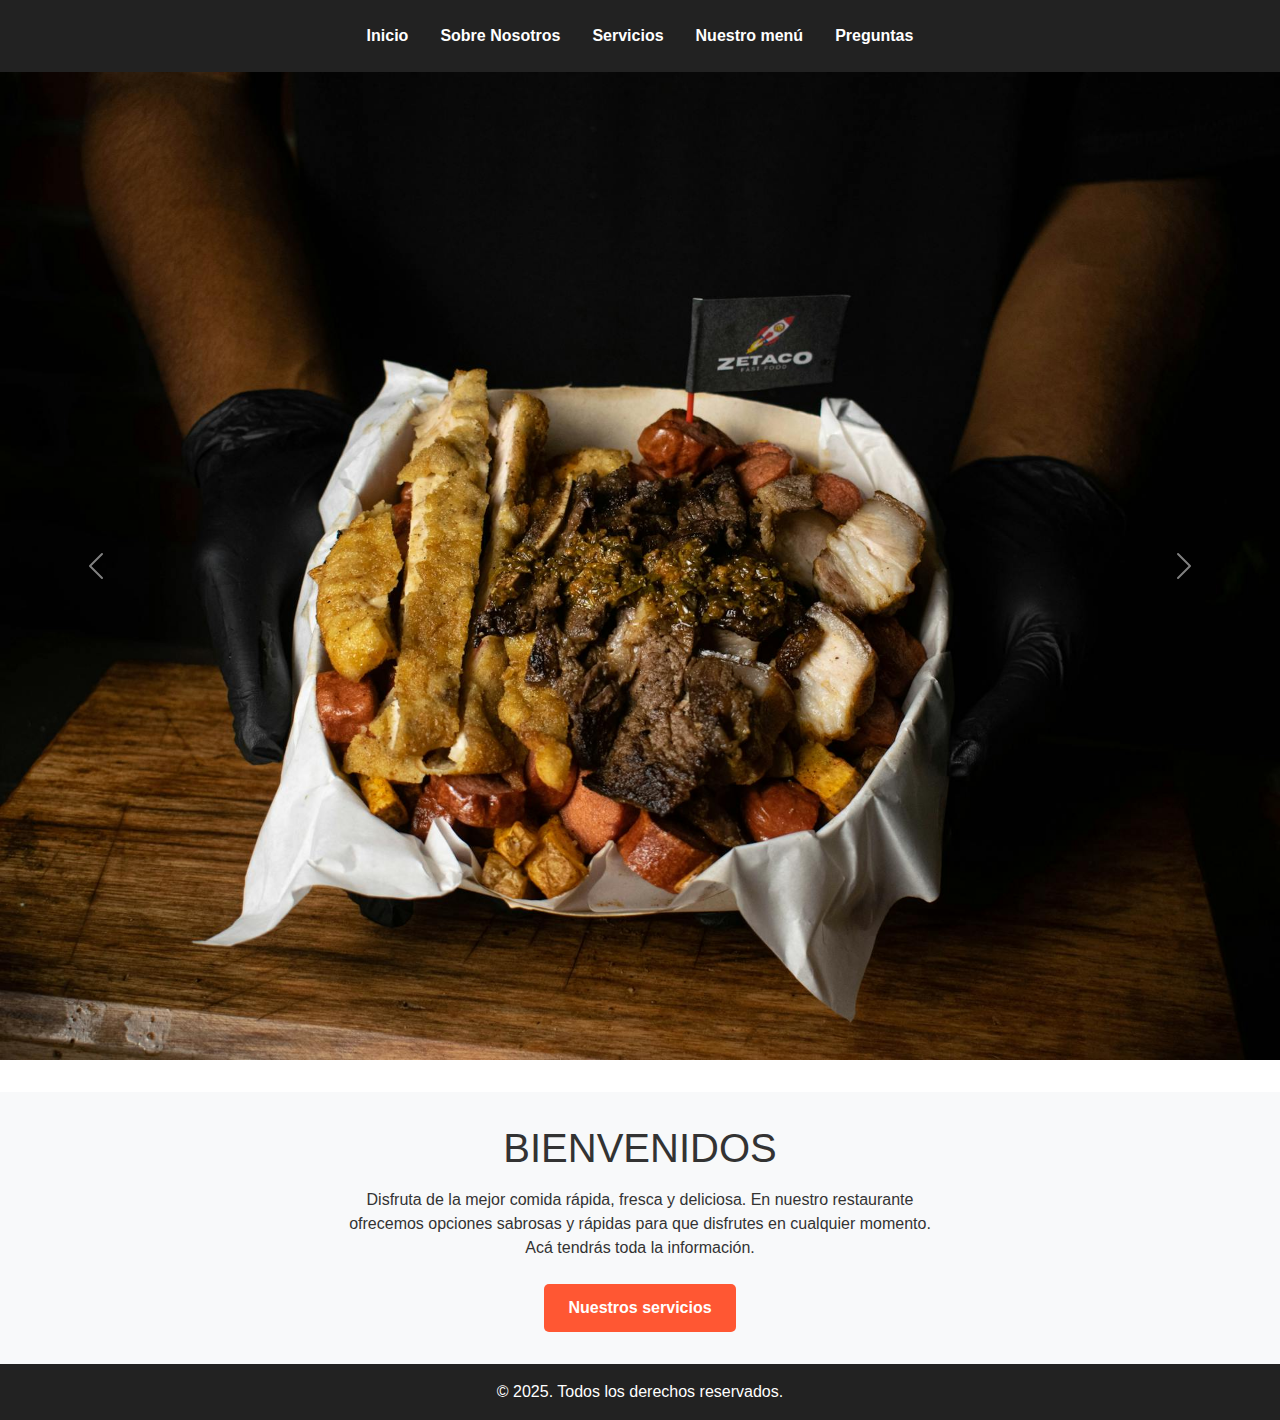
<file: entrega 3/index.html>
<!DOCTYPE html>
<html lang="es">
<head>
  <meta charset="UTF-8" />
  <meta name="viewport" content="width=device-width, initial-scale=1.0" />
  <title>Inicio</title>
  <link href="https://cdn.jsdelivr.net/npm/bootstrap@5.3.3/dist/css/bootstrap.min.css" rel="stylesheet" />
  <link rel="stylesheet" href="assets/styles.css" />
</head>
<body>
  <header>
    <nav class="navbar">
      <ul class="nav-list">
        <li><a href="index.html">Inicio</a></li>
        <li><a href="sobrenosotros.html">Sobre Nosotros</a></li>
        <li><a href="servicios.html">Servicios</a></li>
        <li><a href="menu.html">Nuestro menú</a></li>
        <li><a href="preguntas.html">Preguntas</a></li>
      </ul>
    </nav>
  </header>

  <section class="carousel-section">
    <div id="carouselExample" class="carousel slide">
      <div class="carousel-inner">
        <div class="carousel-item active">
          <img src="assets/imagenes/pexels-himanuuu-15135087.jpg" class="d-block w-100" alt="..." />
        </div>
        <div class="carousel-item">
          <img src="assets/imagenes/pexels-rajesh-tp-749235-1603901.jpg" class="d-block w-100" alt="..." />
        </div>
        <div class="carousel-item">
          <img src="assets/imagenes/pexels-valeriya-1639562.jpg" class="d-block w-100" alt="..." />
        </div>
      </div>
      <button class="carousel-control-prev" type="button" data-bs-target="#carouselExample" data-bs-slide="prev">
        <span class="carousel-control-prev-icon" aria-hidden="true"></span>
        <span class="visually-hidden">Anterior</span>
      </button>
      <button class="carousel-control-next" type="button" data-bs-target="#carouselExample" data-bs-slide="next">
        <span class="carousel-control-next-icon" aria-hidden="true"></span>
        <span class="visually-hidden">Siguiente</span>
      </button>
    </div>
  </section>

  <main>
    <section class="bienvenida">
      <h1>BIENVENIDOS</h1>
      <p>
        Disfruta de la mejor comida rápida, fresca y deliciosa. En nuestro restaurante ofrecemos opciones sabrosas y rápidas para que disfrutes en cualquier momento. Acá tendrás toda la información.
      </p>
      <a class="btn-servicios" href="servicios.html">Nuestros servicios</a>
    </section>
  </main>

  <footer>
    &copy; 2025. Todos los derechos reservados.
  </footer>

  <script src="https://cdn.jsdelivr.net/npm/bootstrap@5.3.3/dist/js/bootstrap.bundle.min.js"></script>
</body>
</html>
</file>
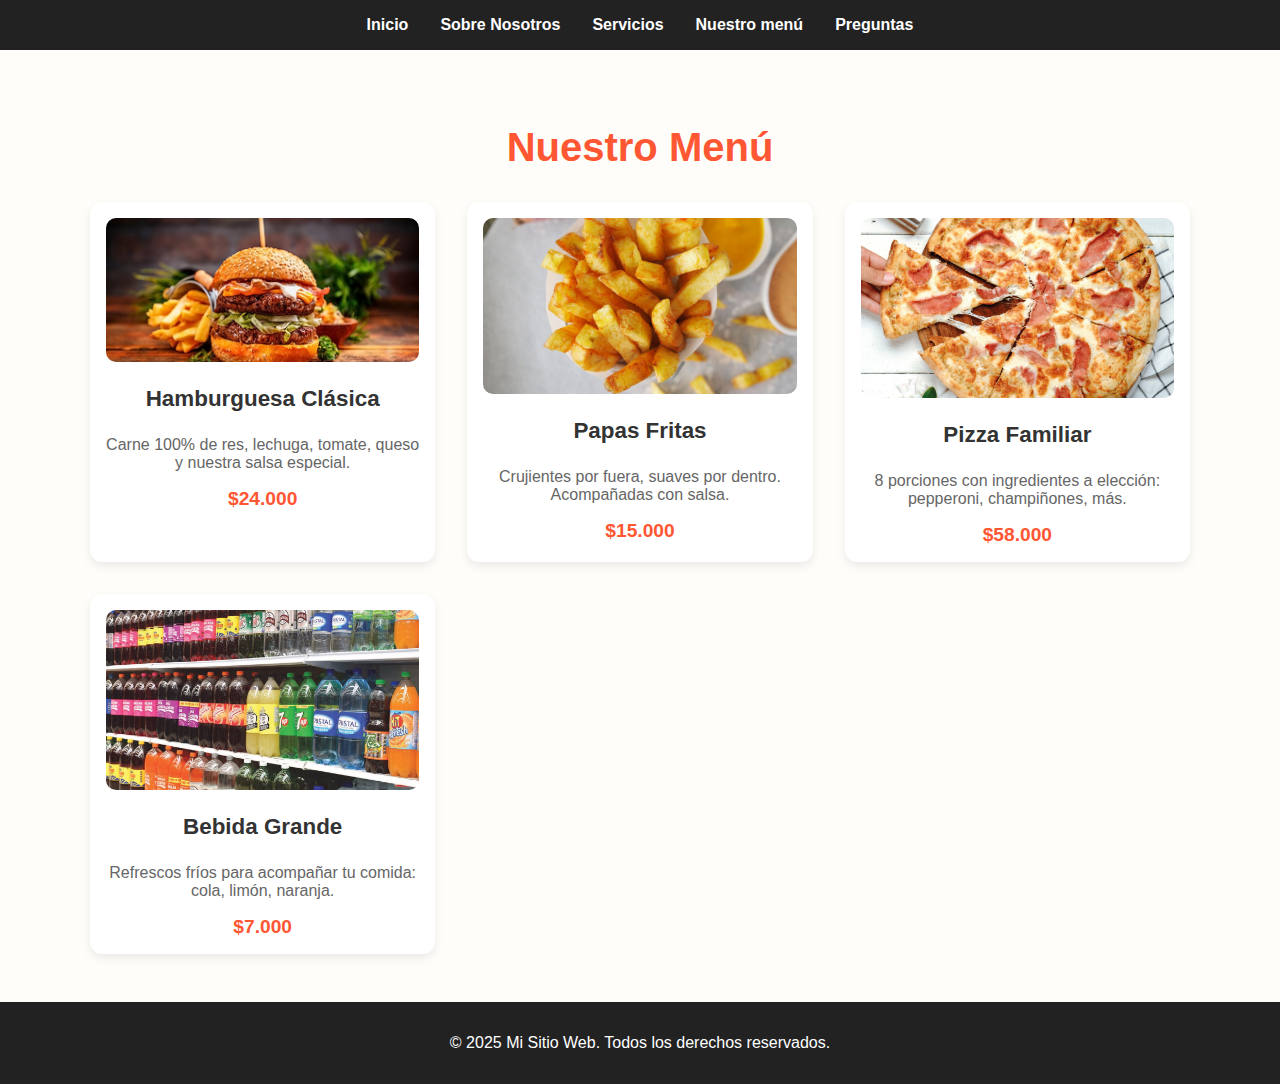
<file: entrega 3/menu.html>
<!DOCTYPE html>
<html lang="es">
<head>
  <meta charset="UTF-8" />
  <meta name="viewport" content="width=device-width, initial-scale=1.0" />
  <title>Nuestro Menú</title>
  <link rel="stylesheet" href="assets/styles.css" />
</head>
<body>
  <header>
    <nav class="navbar">
      <ul class="nav-list">
        <li><a href="index.html">Inicio</a></li>
        <li><a href="sobrenosotros.html">Sobre Nosotros</a></li>
        <li><a href="servicios.html">Servicios</a></li>
        <li><a href="menu.html">Nuestro menú</a></li>
        <li><a href="preguntas.html">Preguntas</a></li>
      
      </ul>
    </nav>
  </header>

  <main>
    <section class="menu">
      <h1>Nuestro Menú</h1>
      <div class="menu-grid">
        <div class="menu-item">
          <img src="assets/imagenes/hamburguesa.jpg" alt="Hamburguesa clásica">
          <h2>Hamburguesa Clásica</h2>
          <p>Carne 100% de res, lechuga, tomate, queso y nuestra salsa especial.</p>
          <span class="precio">$24.000</span>
        </div>

        <div class="menu-item">
          <img src="assets/imagenes/papas.jpg" alt="Papas fritas">
          <h2>Papas Fritas</h2>
          <p>Crujientes por fuera, suaves por dentro. Acompañadas con salsa.</p>
          <span class="precio">$15.000</span>
        </div>

        <div class="menu-item">
          <img src="assets/imagenes/pizza.jpg" alt="Pizza familiar">
          <h2>Pizza Familiar</h2>
          <p>8 porciones con ingredientes a elección: pepperoni, champiñones, más.</p>
          <span class="precio">$58.000</span>
        </div>

        <div class="menu-item">
          <img src="assets/imagenes/bebida.jpg" alt="Bebida">
          <h2>Bebida Grande</h2>
          <p>Refrescos fríos para acompañar tu comida: cola, limón, naranja.</p>
          <span class="precio">$7.000</span>
        </div>
      </div>
    </section>
  </main>

  <footer>
    <p>&copy; 2025 Mi Sitio Web. Todos los derechos reservados.</p>
  </footer>
</body>
</html>
</file>
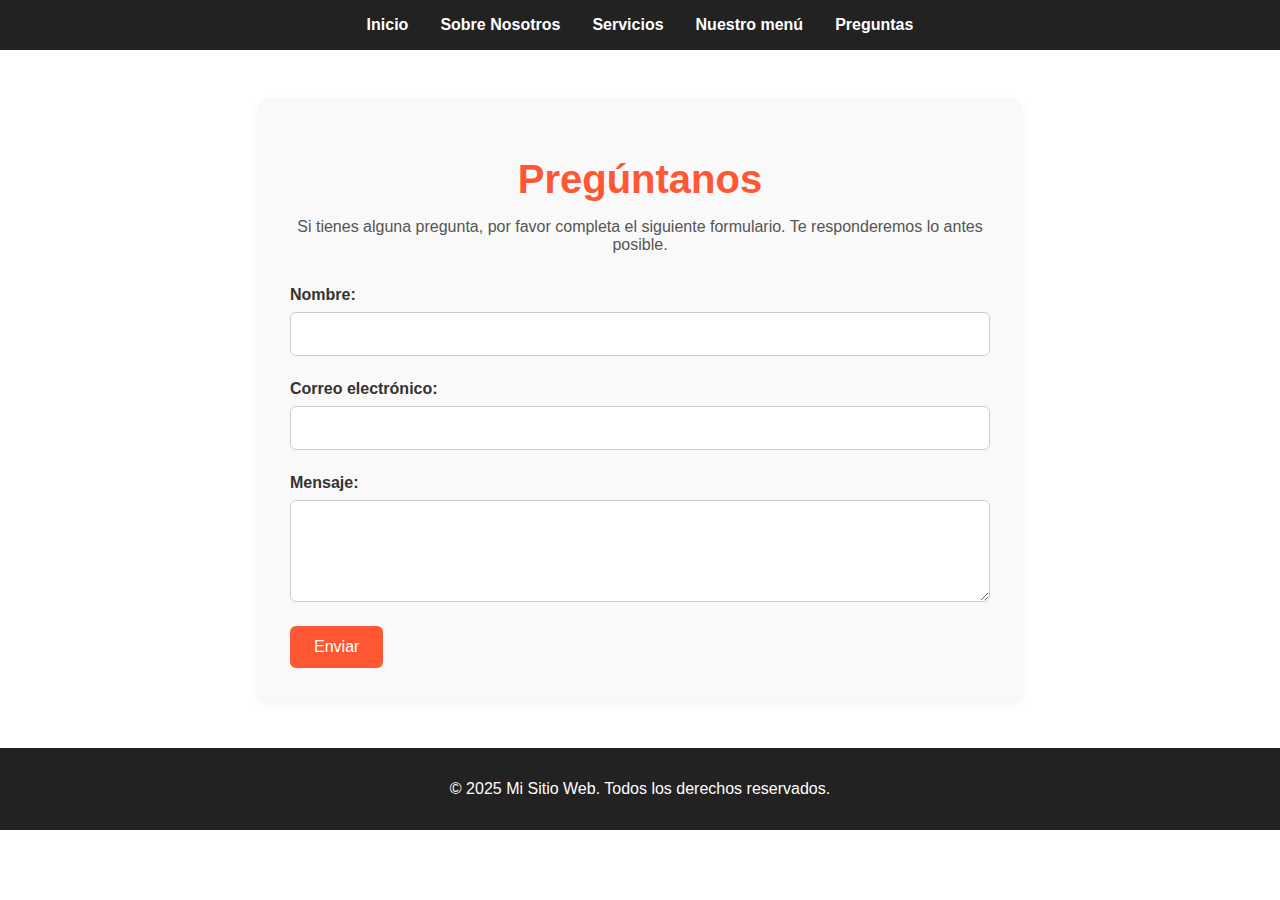
<file: entrega 3/preguntas.html>
<!DOCTYPE html>
<html lang="es">
<head>
  <meta charset="UTF-8" />
  <meta name="viewport" content="width=device-width, initial-scale=1.0" />
  <title>Preguntas</title>
  <link rel="stylesheet" href="assets/styles.css" />
</head>
<body>
  <header>
    <nav class="navbar">
      <ul class="nav-list">
        <li><a href="index.html">Inicio</a></li>
        <li><a href="sobrenosotros.html">Sobre Nosotros</a></li>
        <li><a href="servicios.html">Servicios</a></li>
        <li><a href="menu.html">Nuestro menú</a></li>
        <li><a href="preguntas.html">Preguntas</a></li>
      
      </ul>
    </nav>
  </header>

  <main>
    <section class="contacto">
      <h1>Pregúntanos</h1>
      <p>Si tienes alguna pregunta, por favor completa el siguiente formulario. Te responderemos lo antes posible.</p>

      <form method="POST" class="formulario">
        <div class="form-group">
          <label for="name">Nombre:</label>
          <input type="text" id="name" name="name" required />
        </div>

        <div class="form-group">
          <label for="email">Correo electrónico:</label>
          <input type="email" id="email" name="email" required />
        </div>

        <div class="form-group">
          <label for="message">Mensaje:</label>
          <textarea id="message" name="message" rows="4" required></textarea>
        </div>

        <button type="submit">Enviar</button>
      </form>
    </section>
  </main>

  <footer>
    <p>&copy; 2025 Mi Sitio Web. Todos los derechos reservados.</p>
  </footer>
</body>
</html>
</file>
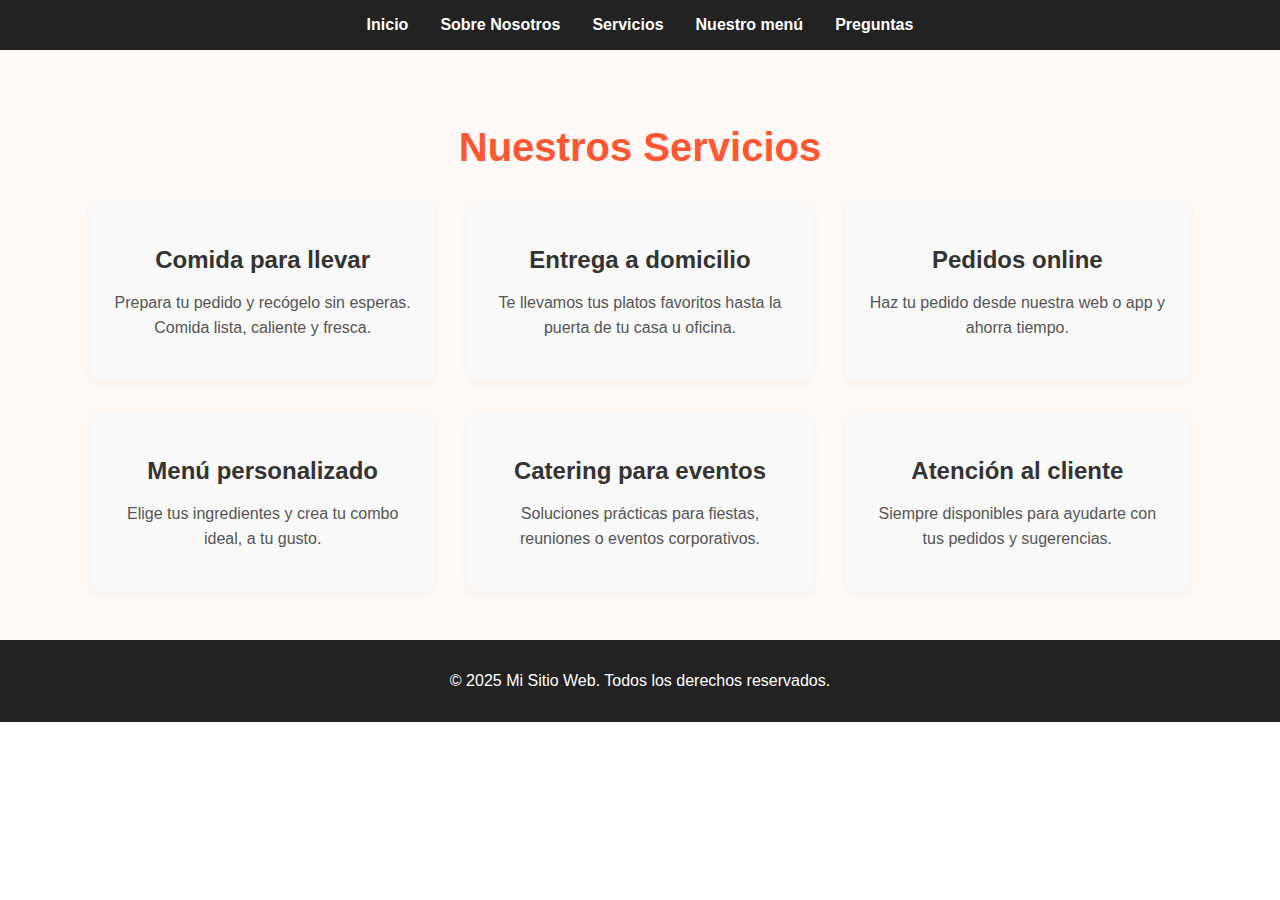
<file: entrega 3/servicios.html>
<!DOCTYPE html>
<html lang="es">
<head>
  <meta charset="UTF-8" />
  <meta name="viewport" content="width=device-width, initial-scale=1.0" />
  <title>Servicios</title>
  <link rel="stylesheet" href="assets/styles.css" />
</head>
<body>
  <header>
    <nav class="navbar">
      <ul class="nav-list">
        <li><a href="index.html">Inicio</a></li>
        <li><a href="sobrenosotros.html">Sobre Nosotros</a></li>
        <li><a href="servicios.html">Servicios</a></li>
        <li><a href="menu.html">Nuestro menú</a></li>
        <li><a href="preguntas.html">Preguntas</a></li>
      
      </ul>
    </nav>
  </header>

  <main>
    <section class="servicios">
      <h1>Nuestros Servicios</h1>
      <div class="servicios-grid">
        <div class="servicio">
          <h2>Comida para llevar</h2>
          <p>Prepara tu pedido y recógelo sin esperas. Comida lista, caliente y fresca.</p>
        </div>
        <div class="servicio">
          <h2>Entrega a domicilio</h2>
          <p>Te llevamos tus platos favoritos hasta la puerta de tu casa u oficina.</p>
        </div>
        <div class="servicio">
          <h2>Pedidos online</h2>
          <p>Haz tu pedido desde nuestra web o app y ahorra tiempo.</p>
        </div>
        <div class="servicio">
          <h2>Menú personalizado</h2>
          <p>Elige tus ingredientes y crea tu combo ideal, a tu gusto.</p>
        </div>
        <div class="servicio">
          <h2>Catering para eventos</h2>
          <p>Soluciones prácticas para fiestas, reuniones o eventos corporativos.</p>
        </div>
        <div class="servicio">
          <h2>Atención al cliente</h2>
          <p>Siempre disponibles para ayudarte con tus pedidos y sugerencias.</p>
        </div>
      </div>
    </section>
  </main>

  <footer>
    <p>&copy; 2025 Mi Sitio Web. Todos los derechos reservados.</p>
  </footer>
</body>
</html>
</file>
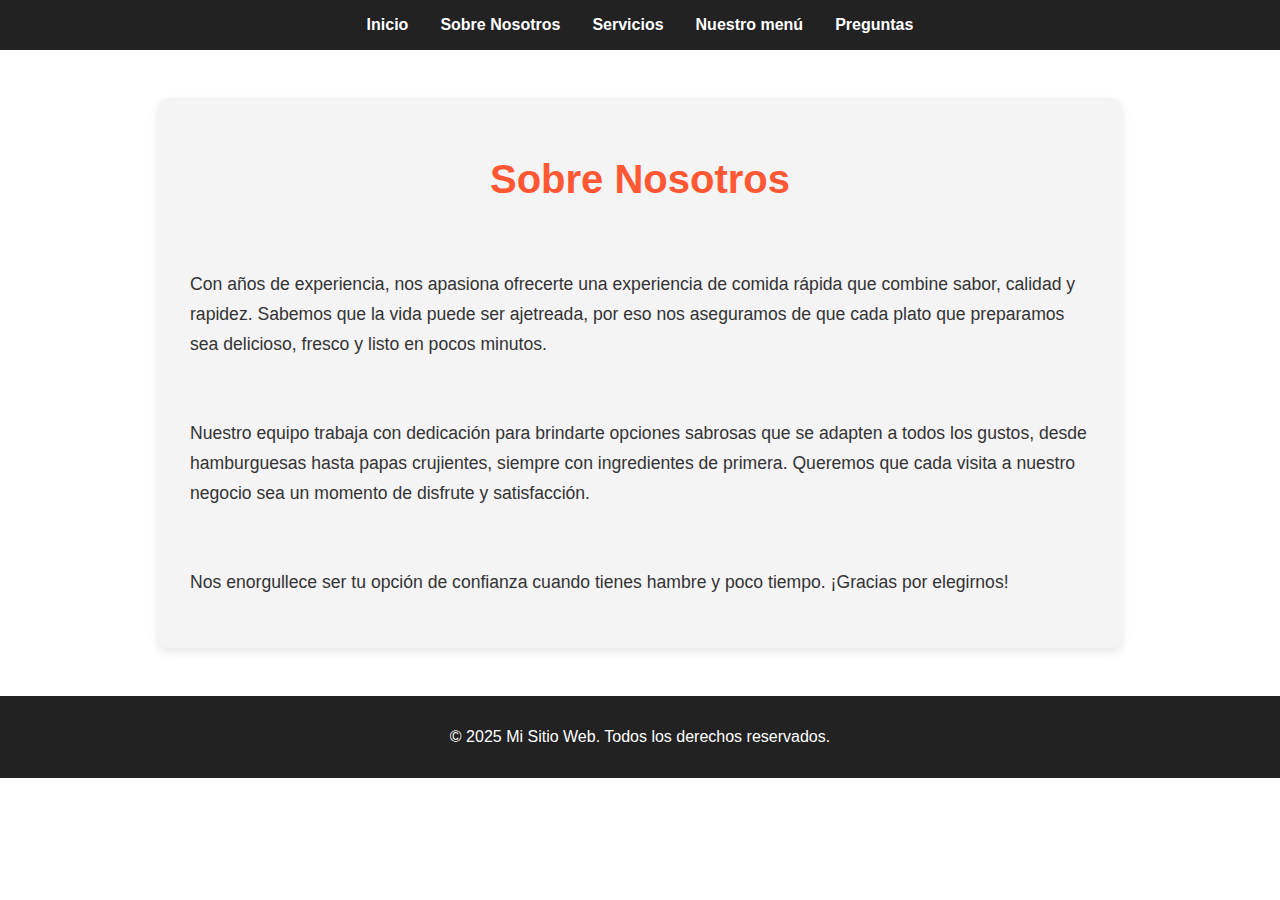
<file: entrega 3/sobrenosotros.html>
<!DOCTYPE html>
<html lang="es">
<head>
  <meta charset="UTF-8" />
  <meta name="viewport" content="width=device-width, initial-scale=1.0" />
  <title>Sobre Nosotros</title>
  <link rel="stylesheet" href="assets/styles.css" />
</head>
<body>
  <header>
    <nav class="navbar">
      <ul class="nav-list">
        <li><a href="index.html">Inicio</a></li>
        <li><a href="sobrenosotros.html">Sobre Nosotros</a></li>
        <li><a href="servicios.html">Servicios</a></li>
        <li><a href="menu.html">Nuestro menú</a></li>
        <li><a href="preguntas.html">Preguntas</a></li>
      
      </ul>
    </nav>
  </header>

  <main>
    <section class="sobre-nosotros">
      <h1>Sobre Nosotros</h1>
      <p>
        Con años de experiencia, nos apasiona ofrecerte una experiencia de comida rápida que combine sabor, calidad y rapidez. Sabemos que la vida puede ser ajetreada, por eso nos aseguramos de que cada plato que preparamos sea delicioso, fresco y listo en pocos minutos.
      </p>
      <p>
        Nuestro equipo trabaja con dedicación para brindarte opciones sabrosas que se adapten a todos los gustos, desde hamburguesas hasta papas crujientes, siempre con ingredientes de primera. Queremos que cada visita a nuestro negocio sea un momento de disfrute y satisfacción.
      </p>
      <p>
        Nos enorgullece ser tu opción de confianza cuando tienes hambre y poco tiempo. ¡Gracias por elegirnos!
      </p>
    </section>
  </main>

  <footer>
    <p>&copy; 2025 Mi Sitio Web. Todos los derechos reservados.</p>
  </footer>
</body>
</html>
</file>
<file: entrega 3/assets/styles.css>
body {
    margin: 0;
    font-family: 'Segoe UI', sans-serif;
    background-color: #fff;
    color: #333;
  }
  
  header {
    background-color: #222;
    padding: 1rem;
  
    .navbar {
      display: flex;
      justify-content: center;
  
      .nav-list {
        display: flex;
        gap: 2rem;
        list-style: none;
        padding: 0;
        margin: 0;
  
        li a {
          color: white;
          text-decoration: none;
          font-weight: bold;
  
          &:hover {
            text-decoration: underline;
          }
        }
      }
    }
  }
  
  .carousel-section {
    margin-bottom: 2rem;
  }
  
  main {
    .bienvenida {
      display: grid;
      place-items: center;
      padding: 2rem;
      text-align: center;
      background-color: #f8f9fa;
  
      h1 {
        font-size: 2.5rem;
        margin-bottom: 1rem;
      }
  
      p {
        max-width: 600px;
        margin-bottom: 1.5rem;
      }
  
      .btn-servicios {
        background-color: #ff5733;
        color: white;
        padding: 0.75rem 1.5rem;
        border-radius: 5px;
        text-decoration: none;
        font-weight: bold;
  
        &:hover {
          background-color: #e04a24;
        }
      }
    }
  }
  
  footer {
    text-align: center;
    padding: 1rem;
    background-color: #222;
    color: white;
  }
  .sobre-nosotros {
    max-width: 900px;
    margin: 3rem auto;
    padding: 2rem;
    background-color: #f4f4f4;
    border-radius: 10px;
    box-shadow: 0 4px 10px rgba(0, 0, 0, 0.1);
    display: grid;
    gap: 1.5rem;
  
    h1 {
      text-align: center;
      font-size: 2.5rem;
      color: #ff5733;
    }
  
    p {
      font-size: 1.1rem;
      line-height: 1.7;
      color: #333;
    }
  }
  .servicios {
    padding: 3rem 1rem;
    text-align: center;
    background-color: #fffaf5;
  
    h1 {
      font-size: 2.5rem;
      margin-bottom: 2rem;
      color: #ff5733;
    }
  
    .servicios-grid {
      display: grid;
      grid-template-columns: repeat(auto-fit, minmax(260px, 1fr));
      gap: 2rem;
      max-width: 1100px;
      margin: 0 auto;
    }
  
    .servicio {
      background-color: #f9f9f9;
      padding: 1.5rem;
      border-radius: 10px;
      box-shadow: 0 2px 10px rgba(0, 0, 0, 0.05);
      transition: transform 0.3s ease;
  
      h2 {
        font-size: 1.5rem;
        margin-bottom: 1rem;
        color: #333;
      }
  
      p {
        font-size: 1rem;
        line-height: 1.6;
        color: #555;
      }
  
      &:hover {
        transform: translateY(-5px);
      }
    }
  }
  .menu {
    padding: 3rem 1rem;
    text-align: center;
    background-color: #fffdf9;
  
    h1 {
      font-size: 2.5rem;
      color: #ff5733;
      margin-bottom: 2rem;
    }
  
    .menu-grid {
      display: grid;
      grid-template-columns: repeat(auto-fit, minmax(260px, 1fr));
      gap: 2rem;
      max-width: 1100px;
      margin: 0 auto;
    }
  
    .menu-item {
      background-color: #fff;
      border-radius: 12px;
      box-shadow: 0 4px 10px rgba(0, 0, 0, 0.08);
      padding: 1rem;
      display: flex;
      flex-direction: column;
      align-items: center;
      transition: transform 0.3s ease;
  
      img {
        width: 100%;
        max-height: 180px;
        object-fit: cover;
        border-radius: 10px;
        margin-bottom: 1rem;
      }
  
      h2 {
        font-size: 1.4rem;
        color: #333;
        margin: 0.5rem 0;
      }
  
      p {
        font-size: 1rem;
        color: #666;
        margin-bottom: 1rem;
      }
  
      .precio {
        font-size: 1.2rem;
        font-weight: bold;
        color: #ff5733;
      }
  
      &:hover {
        transform: translateY(-5px);
      }
    }
  }
  .contacto {
    max-width: 700px;
    margin: 3rem auto;
    padding: 2rem;
    background-color: #f9f9f9;
    border-radius: 12px;
    box-shadow: 0 4px 12px rgba(0, 0, 0, 0.05);
    text-align: center;
  
    h1 {
      font-size: 2.5rem;
      margin-bottom: 1rem;
      color: #ff5733;
    }
  
    p {
      font-size: 1rem;
      margin-bottom: 2rem;
      color: #555;
    }
  
    .formulario {
      display: flex;
      flex-direction: column;
      gap: 1.5rem;
      text-align: left;
  
      .form-group {
        display: flex;
        flex-direction: column;
  
        label {
          font-weight: bold;
          margin-bottom: 0.5rem;
          color: #333;
        }
  
        input,
        textarea {
          padding: 0.75rem;
          border: 1px solid #ccc;
          border-radius: 6px;
          font-size: 1rem;
  
          &:focus {
            border-color: #ff5733;
            outline: none;
          }
        }
      }
  
      button {
        align-self: flex-start;
        background-color: #ff5733;
        color: #fff;
        border: none;
        padding: 0.75rem 1.5rem;
        font-size: 1rem;
        border-radius: 6px;
        cursor: pointer;
        transition: background-color 0.3s ease;
  
        &:hover {
          background-color: #e64a2e;
        }
      }
    }
  }
</file>
